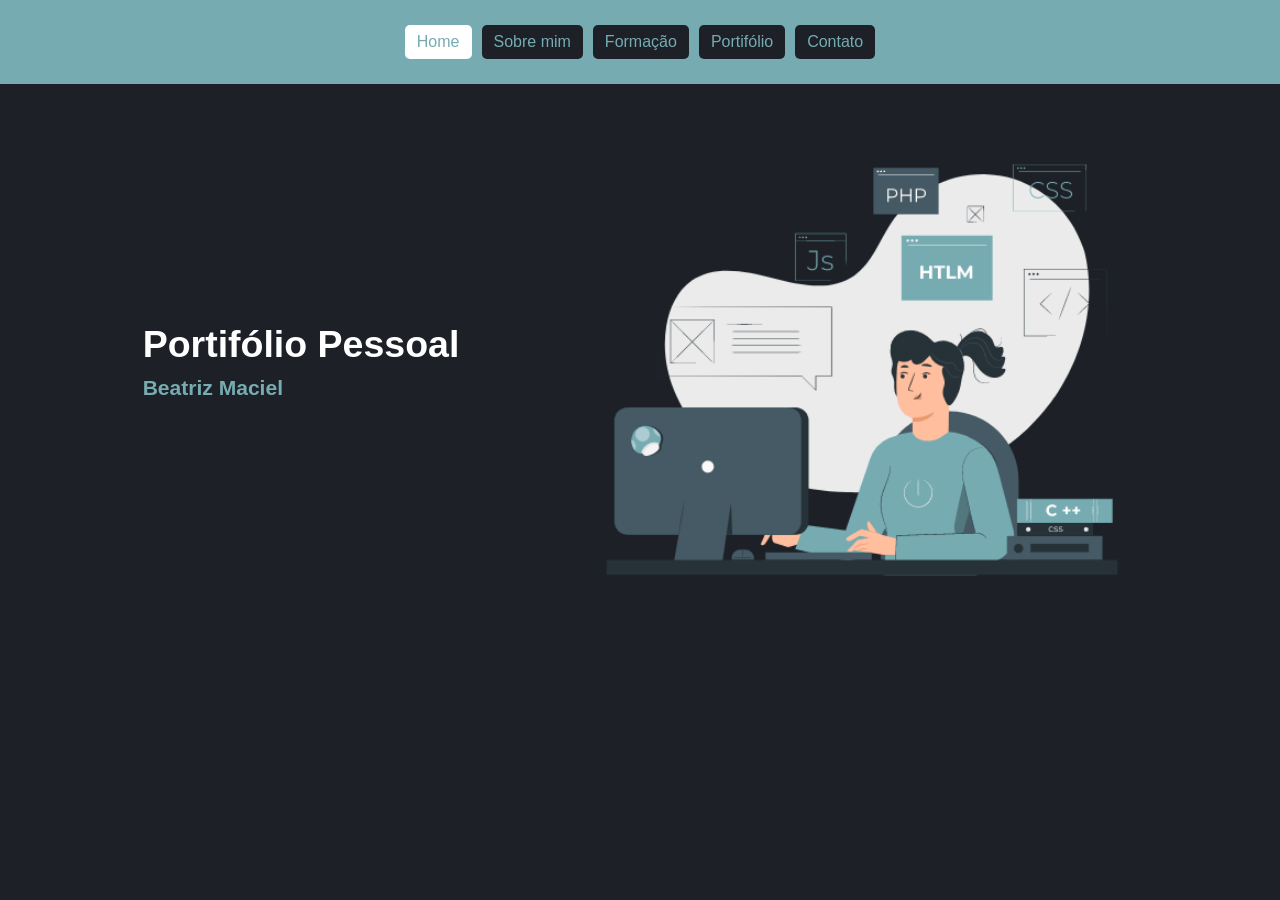
<file: Trabalho-Fundamentos-da-programação-web/index.html>
<!DOCTYPE html>
<html lang="pt-br">
<head>
    <meta charset="UTF-8">
    <meta name="viewport" content="width=device-width, initial-scale=1.0">
    <title>Portifólio Pessoal</title>
    <link rel="stylesheet" href="css/style.css">
</head>
<body>
    <!--MENU-NAVEGAÇÃO-->
    <header>

            <nav class="menu">
                <a class="page-active" href="index.html">Home</a>
                <a href="sobre-mim.html">Sobre mim</a>
                <a href="formacao.html">Formação</a>
                <a href="portifolio.html">Portifólio</a>
                <a href="contato.html">Contato</a>
            </nav>
            
    </header><!--FIM-NAVEGAÇÃO-->
    
    <!--CONTEÚDO-PRINCIPAL-->
    <div class="content">

        <div class="textos-principais">

            <div class="texto1">

                <h2>
                Portifólio Pessoal
                </h2>

            </div>

            <div class="texto2">

                <h3>Beatriz Maciel</h3>
            </div>

        </div>

        <div class="imagem-principal">
            <img src="imagens/Coding.gif" alt="Imagem ilustrativa de uma estudante">
        </div>

    </div>


</body>
</html>
</file>
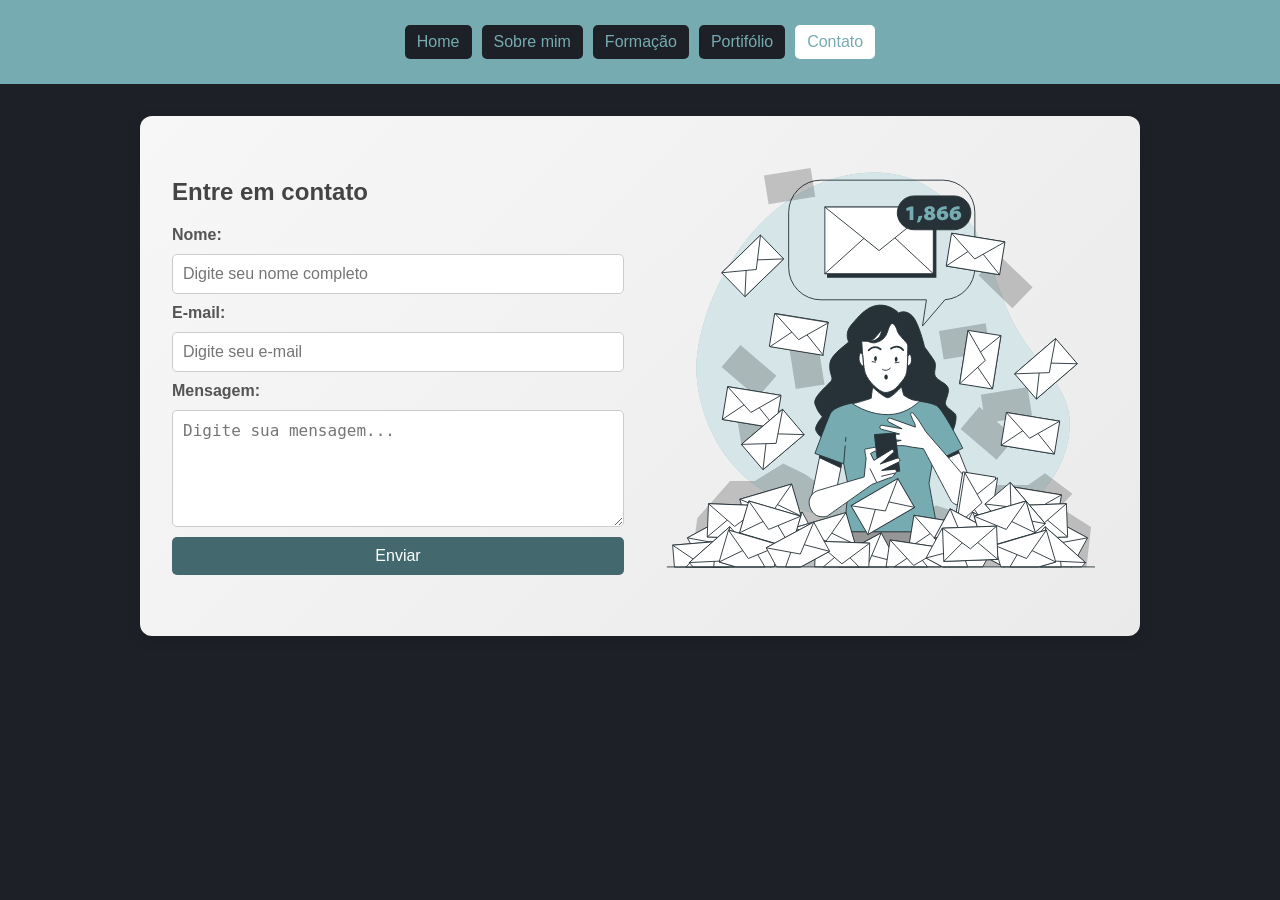
<file: Trabalho-Fundamentos-da-programação-web/contato.html>
<!DOCTYPE html>
<html lang="pt-br">
<head>
    <meta charset="UTF-8">
    <meta name="viewport" content="width=device-width, initial-scale=1.0">
    <title>Contato</title>
    <link rel="stylesheet" href="css/style.css">
    <link rel="stylesheet" href="css/contato.css">
</head>
<body>

     <!--MENU-NAVEGAÇÃO-->
    <header>

            <nav class="menu">
                <a href="index.html">Home</a>
                <a href="sobre-mim.html">Sobre mim</a>
                <a href="formacao.html">Formação</a>
                <a href="portifolio.html">Portifólio</a>
                <a class="page-active" href="contato.html">Contato</a>
            </nav>

    </header><!--FIM-NAVEGAÇÃO-->
    
    <!--CONTATO-->
    <section class="contato">

        <!--FORMULARIO CONTATO-->
        <form class="form-contato">

            <h2>Entre em contato</h2>

            <label for="nome">
                Nome:
            </label>

            <input type="email" placeholder="Digite seu nome completo" required>

            <label for="email">
                E-mail:
            </label>

            <input type="email" placeholder="Digite seu e-mail" required>

            <label for="mensagem">
                Mensagem:
            </label>

            <textarea id="mensagem" name="mensagem" placeholder="Digite sua mensagem..." rows="5" required></textarea>

            <button type="submit">Enviar</button>

        </form><!--FIM-FORMULARIO CONTATO-->

        <div class="imagem-contato">
            <img src="imagens/Full inbox-bro.svg">
        </div>

    </section>
    
</body>
</html>
</file>
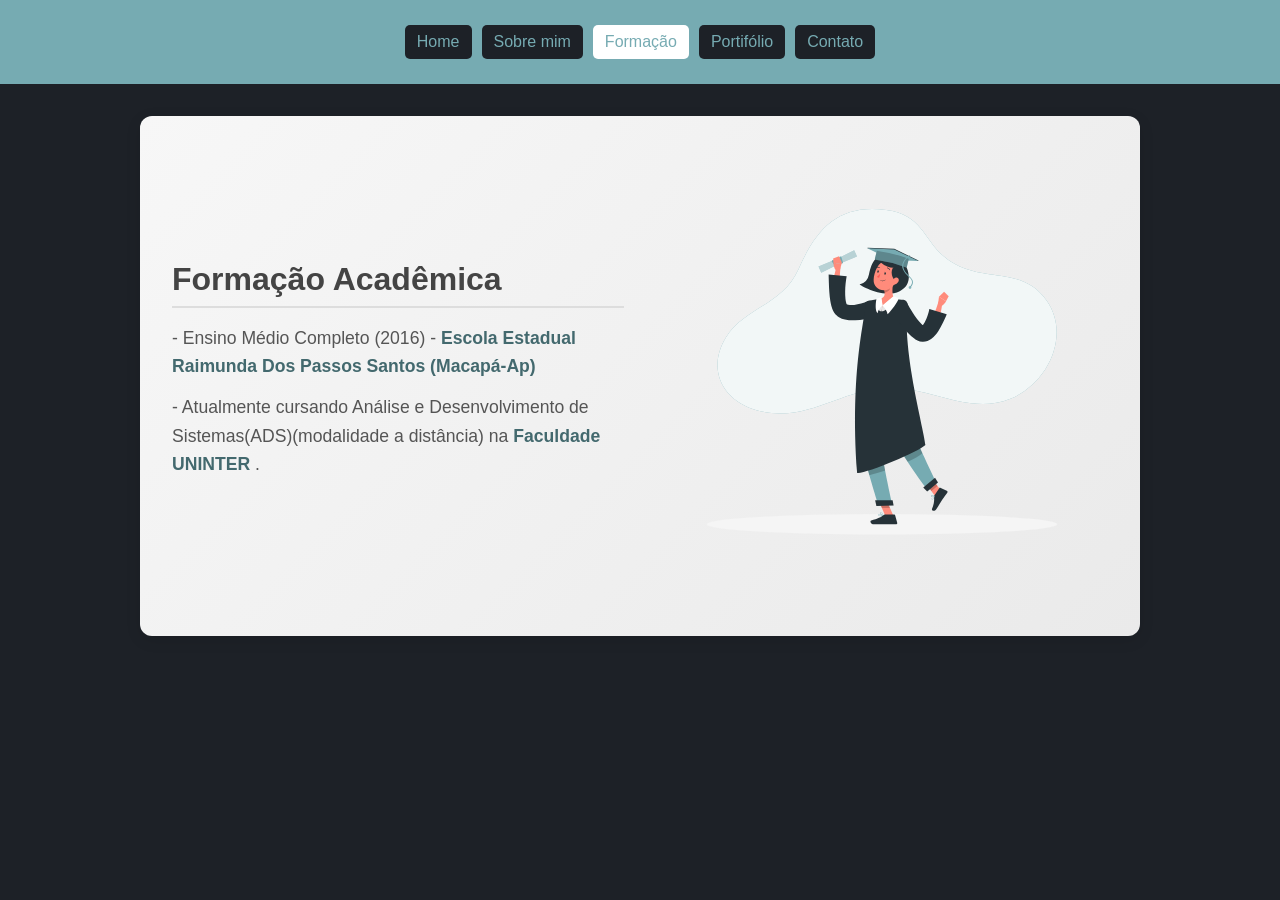
<file: Trabalho-Fundamentos-da-programação-web/formacao.html>
<!DOCTYPE html>
<html lang="pt-br">
<head>
    <meta charset="UTF-8">
    <meta name="viewport" content="width=device-width, initial-scale=1.0">
    <title>Formação</title>
    <link rel="stylesheet" href="css/style.css">
    <link rel="stylesheet" href="css/formacao.css">
</head>
<body>
    <!--MENU-NAVEGAÇÃO-->
    <header>

            <nav class="menu">
                <a href="index.html">Home</a>
                <a href="sobre-mim.html">Sobre mim</a>
                <a class="page-active" href="formacao.html">Formação</a>
                <a href="portifolio.html">Portifólio</a>
                <a href="contato.html">Contato</a>
            </nav>
            
    </header><!--FIM-NAVEGAÇÃO-->

    <section class="formacao">

        <div class="texto-formacao">

            <h2>Formação Acadêmica</h2>
            <p>
                - Ensino Médio Completo (2016) - 
                <strong>
                    Escola Estadual Raimunda Dos Passos Santos  (Macapá-Ap)
                </strong> 
            </p>

            <p>
                - Atualmente cursando Análise e Desenvolvimento de Sistemas(ADS)(modalidade a distância) na 
                <strong>
                    Faculdade UNINTER
                </strong>.
            </p>
            
        </div>

        <div class="imagem-formacao">
            <img src="imagens/Graduation-rafiki.svg">
        </div>

    </section>
    
</body>
</html>
</file>
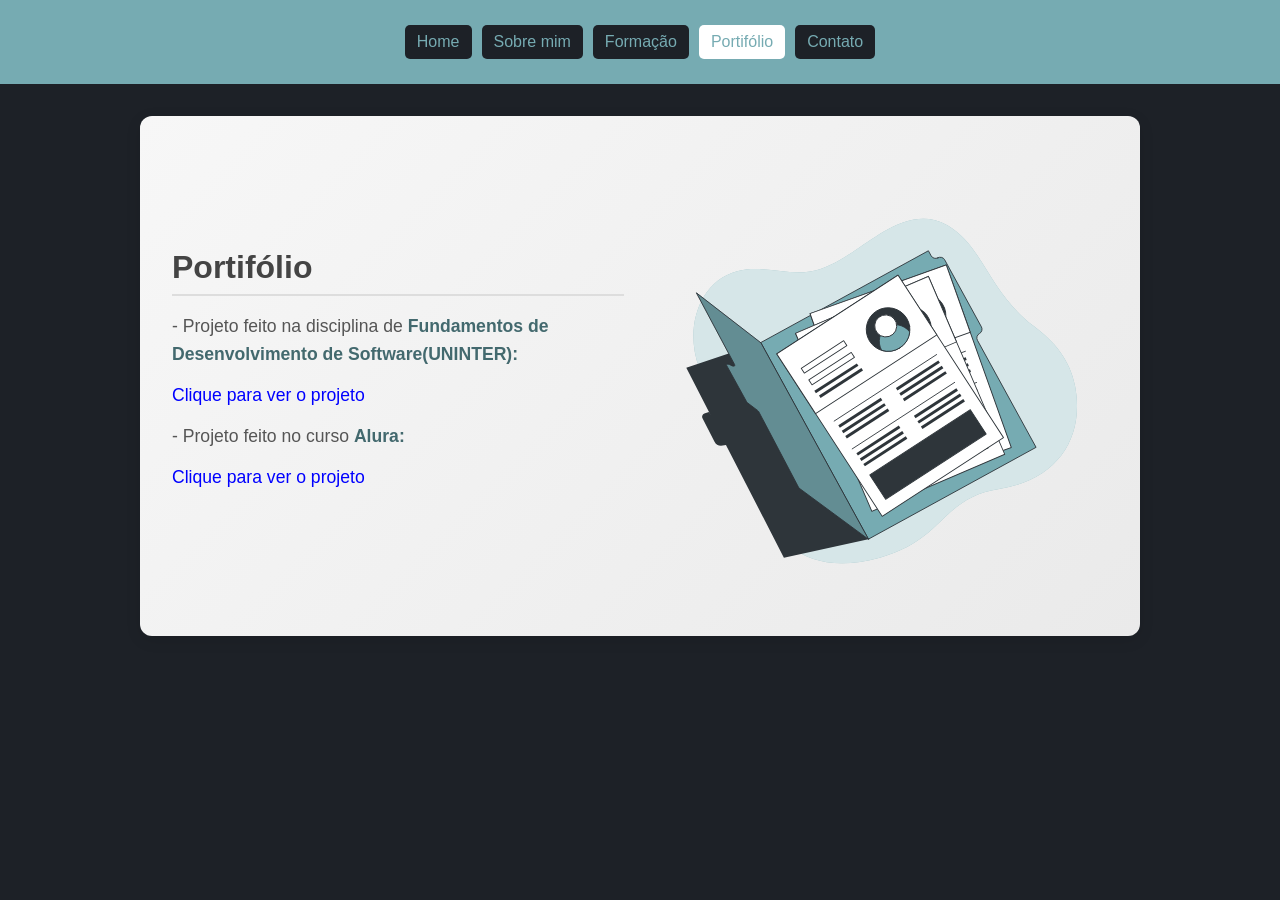
<file: Trabalho-Fundamentos-da-programação-web/portifolio.html>
<!DOCTYPE html>
<html lang="pt-br">
<head>
    <meta charset="UTF-8">
    <meta name="viewport" content="width=device-width, initial-scale=1.0">
    <title>Portifólio</title>
    <link rel="stylesheet" href="css/style.css">
    <link rel="stylesheet" href="css/portifolio.css">
</head>
<body>
    <!--MENU-NAVEGAÇÃO-->
    <header>
            <nav class="menu">
                <a href="index.html">Home</a>
                <a href="sobre-mim.html">Sobre mim</a>
                <a href="formacao.html">Formação</a>
                <a class="page-active" href="portifolio.html">Portifólio</a>
                <a href="contato.html">Contato</a>
            </nav>
    </header><!--FIM-NAVEGAÇÃO-->
    
    <!--PORTIFÓLIO-->
    <section class="portifolio">

        <div class="texto-portifolio">
            
            <h2>Portifólio</h2>
            <p>
                - Projeto feito na disciplina de 
                <strong>
                    Fundamentos de Desenvolvimento de Software(UNINTER):
                </strong>
            </p>

            <p>
                <a href="https://biamaciel.github.io/fds.uninter/" target="_blank">
                    Clique para ver o projeto
                </a>
            </p>
            <p>
                - Projeto feito no curso
                <strong>
                    Alura:
                </strong>
            </p>

            <p>
                <a href="https://alura-plus-nine-drab.vercel.app/" target="_blank">
                    Clique para ver o projeto
                </a>
            </p>
        </div>

        <div class="imagem-portifolio">
            <img src="imagens/Resume folder-bro.svg">
        </div>

    </section>
   
    


</body>
</html>
</file>
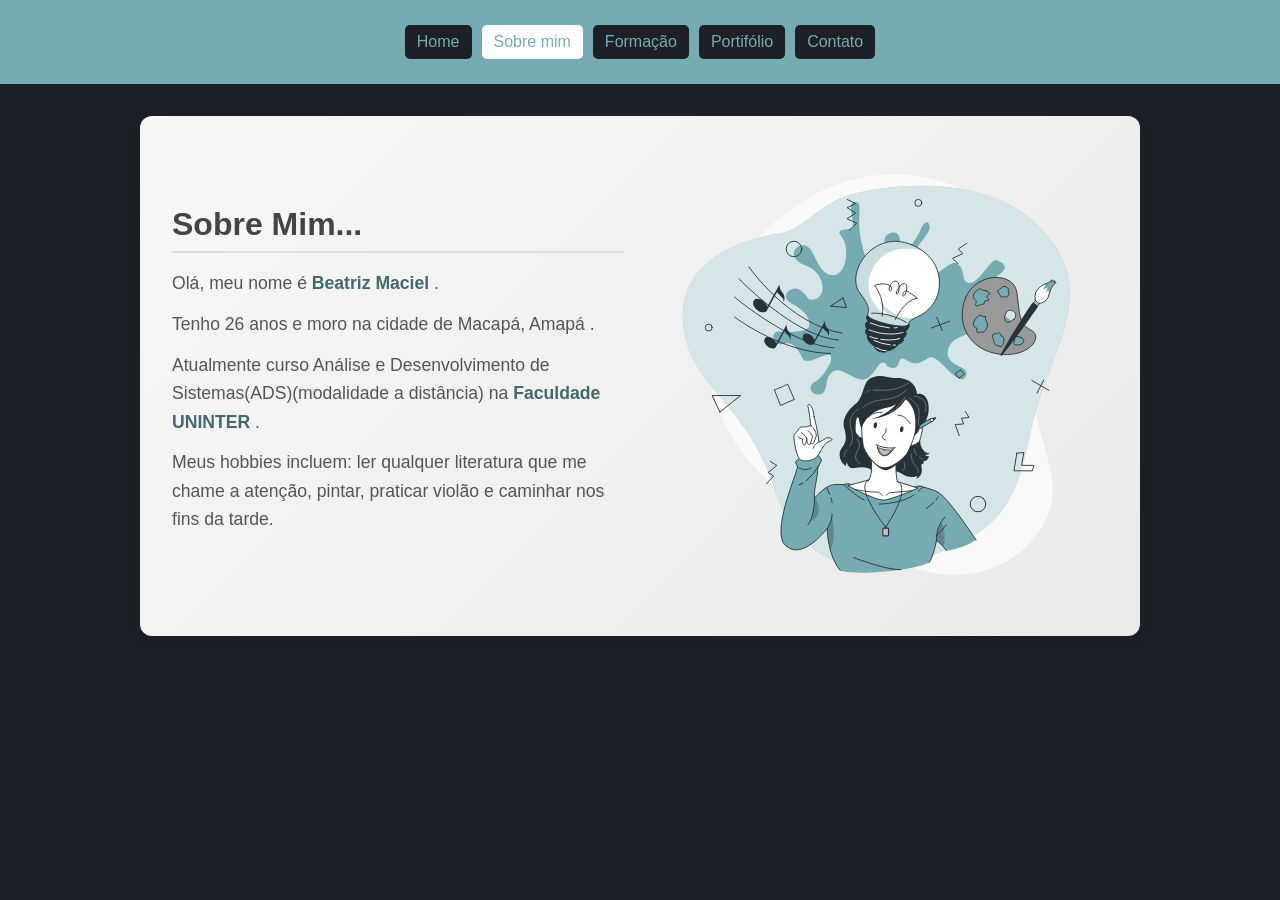
<file: Trabalho-Fundamentos-da-programação-web/sobre-mim.html>
<!DOCTYPE html>
<html lang="pt-br">
<head>
    <meta charset="UTF-8">
    <meta name="viewport" content="width=device-width, initial-scale=1.0">
    <title>Sobre mim</title>
    <link rel="stylesheet" href="css/style.css">
    <link rel="stylesheet" href="css/sobre-mim.css">
</head>
<body>

     <!--MENU-NAVEGAÇÃO-->
    <header>
            <nav class="menu">
                <a href="index.html">Home</a>
                <a class="page-active" href="sobre-mim.html">Sobre mim</a>
                <a href="formacao.html">Formação</a>
                <a href="portifolio.html">Portifólio</a>
                <a href="contato.html">Contato</a>
            </nav>
    </header><!--FIM-NAVEGAÇÃO-->
    
    <!--SOBRE MIM-->
    <section class="sobre-mim">

        <div class="texto-sobre-mim">

            <h2>Sobre Mim...</h2>
            <p>Olá, meu nome é 
                <strong>
                    Beatriz Maciel
                </strong>.
            </p>

            <p>
                Tenho 26 anos e moro na cidade de 
                <span class="local">
                    Macapá, Amapá
                </span>.
            </p>

            <p>
                Atualmente curso Análise e Desenvolvimento de Sistemas(ADS)(modalidade a distância) na 
                <strong>
                    Faculdade UNINTER
                </strong>.
            </p>

            <p>
                Meus hobbies incluem: ler qualquer literatura que me chame a atenção, pintar, praticar violão e caminhar nos fins da tarde.
            </p>
        </div>

        <div class="imagem-sobreMim">
            <img src="imagens/Creative thinking-bro.svg" alt="imagem ilustrativa da página Sobre mim">
        </div>

    </section>


</body>
</html>
</file>
<file: Trabalho-Fundamentos-da-programação-web/css/style.css>
/*FORMATAÇÕES GERAIS*/
* {
    margin: 0;
    padding: 0;
    box-sizing: border-box;
}

:root {
    --cor-principal: #1d2127;
    --cor-secundaria: #76ABB2;
    --cor-bg-sobreMim: linear-gradient(135deg, #f7f7f7, #eaeaea);
    --cor-h2-sobremim: #444;
    --cor-sobremim-destaque: #43696e;
}


body {
    background-color: var(--cor-principal);
    font-size: 16px;
    font-family: 'Trebuchet MS', 'Lucida Sans Unicode', 'Lucida Grande', 'Lucida Sans', Arial, sans-serif;
}

header {
    background-color: var(--cor-secundaria); 
    text-align: center;
    
}

/*FORMATAÇÃO-MENU*/

.menu {
  padding: 20px;
  display: flex;
  flex-wrap: wrap;
  justify-content: center;
}

.menu a {
  padding: 8px 12px;
  background-color: var(--cor-principal);
  color: var(--cor-secundaria);
  border-radius: 5px;
  transition: 0.5s;
  text-decoration: none;
  margin: 5px;
}

.menu a:hover {
    background-color: #fff;
    color: var(--cor-principal);
    text-decoration: underline;
}

a.page-active {
    background-color: #fff;
}

/*FORMATAÇÃO-CONTEUDO-INICIAL*/

.content {
    display: flex;
    align-items: center;
    justify-content: center;
    gap: 10%;
}

.texto1 {
    color: #fff;
    font-size: 25px;
    margin-bottom: 10px;
}

.texto2{
    color: var(--cor-secundaria);
    font-size: 18px;
}

.imagem-principal img{
    width: 550px;
    max-width: 100%;
}

/*RESPONSIVIDADE CONTEUDO-INICIAL*/

@media (max-width: 1024px) {
  .content {
    gap: 5%;
  }

  .textos-principais {
    margin-top: 20px;
  }

  .texto1 {
    font-size: 22px;
  }

  .texto2 {
    font-size: 16px;
  }

  .imagem-principal img {
    width: 400px;
  }
}

/* RESPONSIVIDADE CONTEUDO-INICIAL-CELULARES */
@media (max-width: 768px) {
  .content {
    flex-direction: column;
    text-align: center;
    gap: 20px;
  }

  .texto1 {
    font-size: 20px;
  }

  .texto2 {
    font-size: 14px;
  }

  .imagem-principal img {
    width: 80%;
  }
}
</file>
<file: Trabalho-Fundamentos-da-programação-web/css/contato.css>
/*FORMATANDO CONTATO*/

.contato {
    display: flex;
    align-items: center;
    justify-content: space-between;
    gap: 2rem;
    background: var(--cor-bg-sobreMim);
    padding: 2rem;
    border-radius: 12px;
    max-width: 1000px;
    margin: 2rem auto;
    box-shadow: 0 4px 15px rgba(0,0,0,0.1);
}

.form-contato {
    flex: 1;
    display: flex;
    flex-direction: column;
    gap: 10px;
}

.form-contato h2 {
    color: var(--cor-h2-sobremim);
    margin-bottom: 10px;
}

.form-contato label {
    font-weight: bold;
    color: #555;
}

.form-contato input,
.form-contato textarea {
    padding: 10px;
    border-radius: 5px;
    border: 1px solid #ccc;
    font-size: 1rem;
}

.form-contato button {
    background: var(--cor-sobremim-destaque);
    color: white;
    padding: 10px;
    border: none;
    border-radius: 5px;
    font-size: 1rem;
    cursor: pointer;
    transition: 0.3s;
}

.form-contato button:hover {
    background: #005bb5;
}

.imagem-contato {
    flex: 1;
    text-align: center;
}

.imagem-contato img {
    max-width: 100%;
    height: auto;
}

/* RESPONSIVIDADE CONTATO */

@media (max-width: 768px) {
    .contato {
        flex-direction: column;
        text-align: center;
    }

    .imagem-contato {
        margin-top: 1rem;
    }
}
</file>
<file: Trabalho-Fundamentos-da-programação-web/css/formacao.css>
/*FORMATANDO FORMAÇÃO*/

.formacao {
    display: flex;
    align-items: center;
    justify-content: space-between;
    gap: 2rem;
    padding: 2rem;
    background: var(--cor-bg-sobreMim);
    border-radius: 12px;
    max-width: 1000px;
    margin: 2rem auto;
    box-shadow: 0 4px 15px rgba(0, 0, 0, 0.1);  
}

.texto-formacao {
    flex: 1;
}

.formacao h2 {
    font-size: 2rem;
    color: var(--cor-h2-sobremim);
    margin-bottom: 1rem;
    border-bottom: 2px solid #ddd;
    padding-bottom: 0.5rem;
}

.formacao p {
    font-size: 1.1rem;
    line-height: 1.6;
    color: #555;
    margin-bottom: 0.8rem;
}

.formacao strong {
    color: var(--cor-sobremim-destaque);
}

.imagem-formacao {
    flex: 1;
    text-align: center;
}

.imagem-formacao img {
    max-width: 100%;
    height: auto;
}

/* RESPONSIVIDADE  FORMAÇÃO*/
@media (max-width: 768px) {
    .formacao {
        flex-direction: column;
        text-align: center;
    }

    .imagem-formacao {
        margin-top: 1rem;
    }
}
</file>
<file: Trabalho-Fundamentos-da-programação-web/css/portifolio.css>
/*FORMATANDO PORTIFÓLIO*/

.portifolio {
    display: flex;
    align-items: center;
    justify-content: space-between;
    gap: 2rem;
    padding: 2rem;
    background: var(--cor-bg-sobreMim);
    border-radius: 12px;
    max-width: 1000px;
    margin: 2rem auto;
    box-shadow: 0 4px 15px rgba(0, 0, 0, 0.1);  
}

.texto-portifolio {
    flex: 1;
}

.portifolio h2 {
    font-size: 2rem;
    color: var(--cor-h2-sobremim);
    margin-bottom: 1rem;
    border-bottom: 2px solid #ddd;
    padding-bottom: 0.5rem;
}

.portifolio p {
    font-size: 1.1rem;
    line-height: 1.6;
    color: #555;
    margin-bottom: 0.8rem;
}

.texto-portifolio a {
    color: blue;
    text-decoration: none;  
}
.texto-portifolio a:hover {
    color: blue;
    text-decoration: underline;
}

.portifolio strong {
    color: var(--cor-sobremim-destaque);
}

.imagem-portifolio {
    flex: 1;
    text-align: center;
}
.imagem-portifolio img{
    max-width: 100%;
    height: auto;
}

/* RESPONSIVIDADE  PORTIFÓLIO*/
@media (max-width: 768px) {
    .portifolio {
        flex-direction: column;
        text-align: center;
    }

    .imagem-portifolio {
        margin-top: 1rem;
    }
}
</file>
<file: Trabalho-Fundamentos-da-programação-web/css/sobre-mim.css>
/*FORMATAÇÃO CONTEUDO-SOBRE-MIM*/

.sobre-mim {
    display: flex;
    align-items: center;
    justify-content: space-between;
    gap: 2rem;
    padding: 2rem;
    background: var(--cor-bg-sobreMim);
    border-radius: 12px;
    max-width: 1000px;
    margin: 2rem auto;
    box-shadow: 0 4px 15px rgba(0, 0, 0, 0.1);
}


.texto-sobre-mim {
    flex: 1;
}

.sobre-mim h2 {
    font-size: 2rem;
    color: var(--cor-h2-sobremim);
    margin-bottom: 1rem;
    border-bottom: 2px solid #ddd;
    padding-bottom: 0.5rem;
}

.sobre-mim p {
    font-size: 1.1rem;
    line-height: 1.6;
    color: #555;
    margin-bottom: 0.8rem;
}

.sobre-mim strong {
    color: var(--cor-sobremim-destaque);
}

.imagem-sobreMim {
    flex: 1;
    text-align: center;
}

.imagem-sobreMim img {
    max-width: 100%;
    height: auto;
}

/* RESPONSIVIDADE  SOBRE MIM*/
@media (max-width: 768px) {
    .sobre-mim {
        flex-direction: column;
        text-align: center;
    }

    .imagem-sobre-mim {
        margin-top: 1rem;
    }
}
</file>
